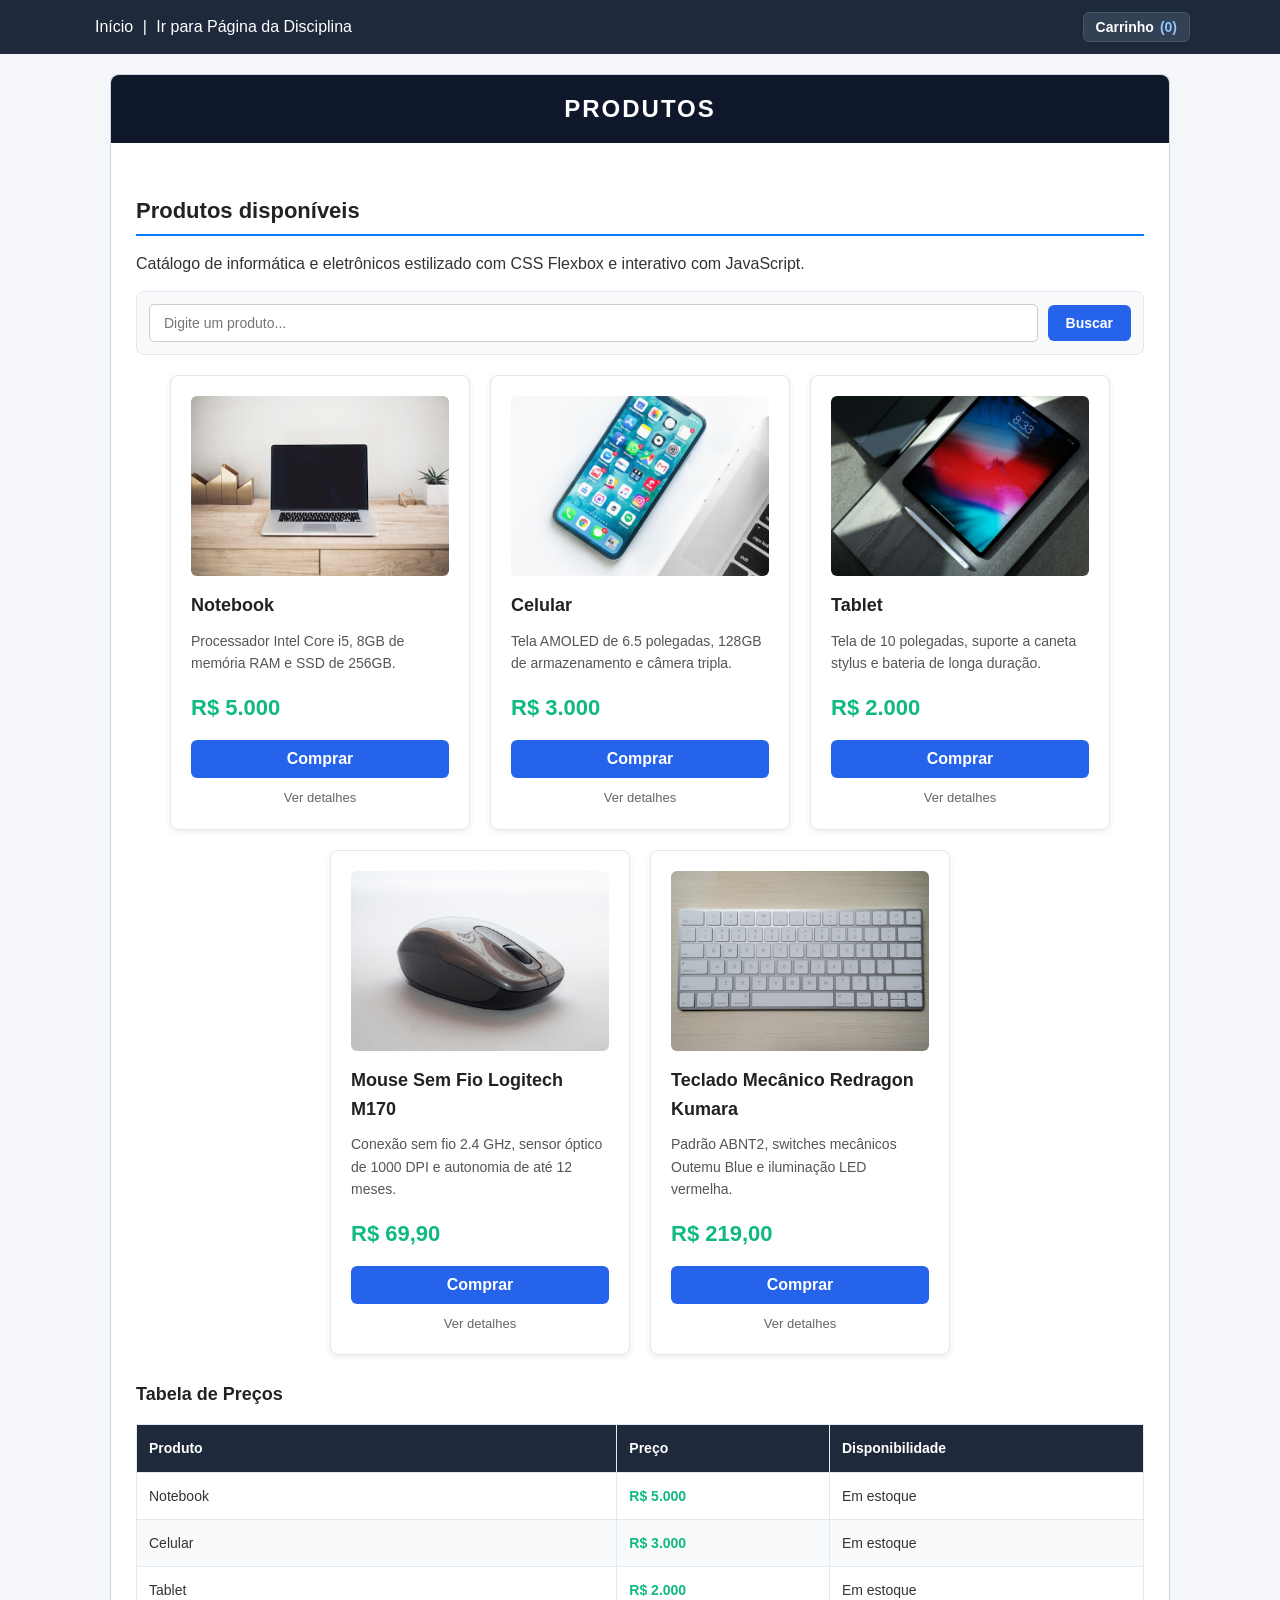
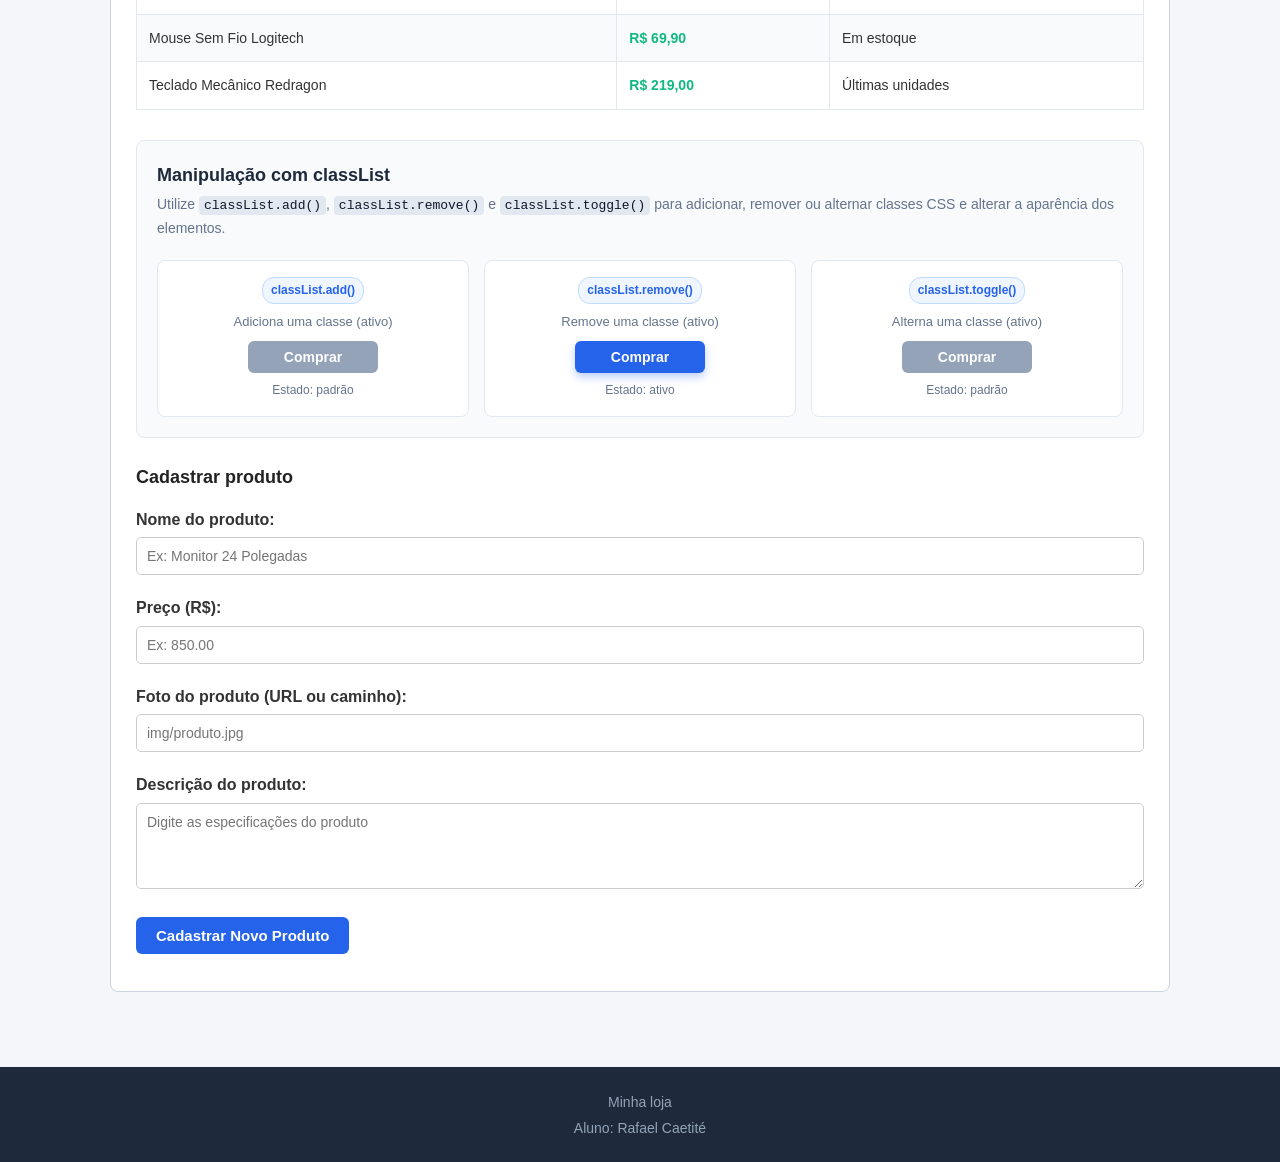
<file: produtos.html>
<!DOCTYPE html>
<html lang="pt-BR">
<head>
    <meta charset="UTF-8">
    <meta name="viewport" content="width=device-width, initial-scale=1.0">
    <title>Produtos - Minha Loja (Exercício 3)</title>
    <link rel="stylesheet" href="style.css">
</head>
<body>

    <nav>
        <div class="nav-conteudo">
            <p>
                <a href="index.html">Início</a> | 
                <a href="disciplina.html">Ir para Página da Disciplina</a>
            </p>
            <button type="button" id="btn-abrir-carrinho" class="btn-carrinho-nav" title="Abrir carrinho de compras">
                Carrinho <span id="contador-carrinho" class="contador-carrinho">(0)</span>
            </button>
        </div>
    </nav>

    <div class="container">

        <div class="ecommerce-box">
            <!-- Barra superior PRODUTOS -->
            <div class="topo-produtos">
                <h1>PRODUTOS</h1>
            </div>

            <div class="ecommerce-corpo">
                <h2>Produtos disponíveis</h2>
                <p>Catálogo de informática e eletrônicos estilizado com CSS Flexbox e interativo com JavaScript.</p>

                <!-- CAMPO DE BUSCA -->
                <div class="busca-container">
                    <div class="busca-input-wrapper">
                        <input type="text" id="campo-busca" placeholder="Digite um produto...">
                    </div>
                    <button type="button" id="btn-buscar" class="btn-buscar">Buscar</button>
                    <button type="button" id="btn-limpar-busca" class="btn-limpar-busca hidden">Limpar</button>
                </div>

                <!-- ALERTA / NOTIFICAÇÃO DO CARRINHO -->
                <div id="alerta-carrinho" class="alerta-carrinho hidden" role="alert">
                    <div class="alerta-carrinho-conteudo">
                        <span id="alerta-mensagem">Produto adicionado ao carrinho!</span>
                    </div>
                    <button type="button" id="btn-fechar-alerta" class="alerta-carrinho-fechar" aria-label="Fechar alerta">&times;</button>
                </div>

                <!-- Cards dos Produtos -->
                <div class="cards-container" id="cards-container">
                    
                    <div class="card" data-id="1" data-nome="Notebook" data-preco="5000" data-img="img/notebook.jpg" data-desc="Processador Intel Core i5, 8GB de memória RAM e SSD de 256GB.">
                        <img src="img/notebook.jpg" alt="Notebook" class="card-img">
                        <h3>Notebook</h3>
                        <p class="descricao">Processador Intel Core i5, 8GB de memória RAM e SSD de 256GB.</p>
                        <p class="preco">R$ 5.000</p>
                        <button type="button" class="btn-comprar">Comprar</button>
                        <a href="#" class="detalhes">Ver detalhes</a>
                    </div>

                    <div class="card" data-id="2" data-nome="Celular" data-preco="3000" data-img="img/celular.jpg" data-desc="Tela AMOLED de 6.5 polegadas, 128GB de armazenamento e câmera tripla.">
                        <img src="img/celular.jpg" alt="Celular" class="card-img">
                        <h3>Celular</h3>
                        <p class="descricao">Tela AMOLED de 6.5 polegadas, 128GB de armazenamento e câmera tripla.</p>
                        <p class="preco">R$ 3.000</p>
                        <button type="button" class="btn-comprar">Comprar</button>
                        <a href="#" class="detalhes">Ver detalhes</a>
                    </div>

                    <div class="card" data-id="3" data-nome="Tablet" data-preco="2000" data-img="img/tablet.jpg" data-desc="Tela de 10 polegadas, suporte a caneta stylus e bateria de longa duração.">
                        <img src="img/tablet.jpg" alt="Tablet" class="card-img">
                        <h3>Tablet</h3>
                        <p class="descricao">Tela de 10 polegadas, suporte a caneta stylus e bateria de longa duração.</p>
                        <p class="preco">R$ 2.000</p>
                        <button type="button" class="btn-comprar">Comprar</button>
                        <a href="#" class="detalhes">Ver detalhes</a>
                    </div>

                    <div class="card" data-id="4" data-nome="Mouse Sem Fio Logitech M170" data-preco="69.90" data-img="img/mouse.jpg" data-desc="Conexão sem fio 2.4 GHz, sensor óptico de 1000 DPI e autonomia de até 12 meses.">
                        <img src="img/mouse.jpg" alt="Mouse Sem Fio Logitech" class="card-img">
                        <h3>Mouse Sem Fio Logitech M170</h3>
                        <p class="descricao">Conexão sem fio 2.4 GHz, sensor óptico de 1000 DPI e autonomia de até 12 meses.</p>
                        <p class="preco">R$ 69,90</p>
                        <button type="button" class="btn-comprar">Comprar</button>
                        <a href="#" class="detalhes">Ver detalhes</a>
                    </div>

                    <div class="card" data-id="5" data-nome="Teclado Mecânico Redragon Kumara" data-preco="219.00" data-img="img/teclado.jpg" data-desc="Padrão ABNT2, switches mecânicos Outemu Blue e iluminação LED vermelha.">
                        <img src="img/teclado.jpg" alt="Teclado Mecânico Redragon" class="card-img">
                        <h3>Teclado Mecânico Redragon Kumara</h3>
                        <p class="descricao">Padrão ABNT2, switches mecânicos Outemu Blue e iluminação LED vermelha.</p>
                        <p class="preco">R$ 219,00</p>
                        <button type="button" class="btn-comprar">Comprar</button>
                        <a href="#" class="detalhes">Ver detalhes</a>
                    </div>

                </div>

                <!-- Mensagem de busca sem resultados -->
                <div id="busca-sem-resultados" class="sem-resultados hidden">
                    <p>Nenhum produto encontrado para a sua busca.</p>
                    <button type="button" id="btn-reset-busca" class="btn-modal-secundario" style="margin-top: 10px;">Ver todos os produtos</button>
                </div>

                <h3 style="margin-top: 25px;">Tabela de Preços</h3>
                <div class="tabela-container">
                    <table>
                        <thead>
                            <tr>
                                <th>Produto</th>
                                <th>Preço</th>
                                <th>Disponibilidade</th>
                            </tr>
                        </thead>
                        <tbody>
                            <tr>
                                <td>Notebook</td>
                                <td><strong style="color: #10b981;">R$ 5.000</strong></td>
                                <td>Em estoque</td>
                            </tr>
                            <tr>
                                <td>Celular</td>
                                <td><strong style="color: #10b981;">R$ 3.000</strong></td>
                                <td>Em estoque</td>
                            </tr>
                            <tr>
                                <td>Tablet</td>
                                <td><strong style="color: #10b981;">R$ 2.000</strong></td>
                                <td>Em estoque</td>
                            </tr>
                            <tr>
                                <td>Mouse Sem Fio Logitech</td>
                                <td><strong style="color: #10b981;">R$ 69,90</strong></td>
                                <td>Em estoque</td>
                            </tr>
                            <tr>
                                <td>Teclado Mecânico Redragon</td>
                                <td><strong style="color: #10b981;">R$ 219,00</strong></td>
                                <td>Últimas unidades</td>
                            </tr>
                        </tbody>
                    </table>
                </div>

                <!-- SEÇÃO DE INTERAÇÃO VISUAL COM classList -->
                <div class="secao-classlist">
                    <div class="classlist-cabecalho">
                        <div>
                            <h3>Manipulação com classList</h3>
                            <p>Utilize <code>classList.add()</code>, <code>classList.remove()</code> e <code>classList.toggle()</code> para adicionar, remover ou alternar classes CSS e alterar a aparência dos elementos.</p>
                        </div>
                    </div>

                    <div class="classlist-demos">
                        <div class="demo-item">
                            <span class="badge-metodo">classList.add()</span>
                            <p class="demo-descricao">Adiciona uma classe (ativo)</p>
                            <button type="button" id="btn-demo-add" class="btn-demo">Comprar</button>
                            <span class="demo-status" id="status-demo-add">Estado: padrão</span>
                        </div>

                        <div class="demo-item">
                            <span class="badge-metodo">classList.remove()</span>
                            <p class="demo-descricao">Remove uma classe (ativo)</p>
                            <button type="button" id="btn-demo-remove" class="btn-demo ativo">Comprar</button>
                            <span class="demo-status" id="status-demo-remove">Estado: ativo</span>
                        </div>

                        <div class="demo-item">
                            <span class="badge-metodo">classList.toggle()</span>
                            <p class="demo-descricao">Alterna uma classe (ativo)</p>
                            <button type="button" id="btn-demo-toggle" class="btn-demo">Comprar</button>
                            <span class="demo-status" id="status-demo-toggle">Estado: padrão</span>
                        </div>
                    </div>
                </div>

                <h3 style="margin-top: 25px;">Cadastrar produto</h3>
                <form action="#" method="post">
                    <p>
                        <label for="nome">Nome do produto:</label>
                        <input type="text" id="nome-prod" name="nome" placeholder="Ex: Monitor 24 Polegadas" required>
                    </p>
                    <p>
                        <label for="preco">Preço (R$):</label>
                        <input type="number" id="preco-prod" name="preco" step="0.01" placeholder="Ex: 850.00" required>
                    </p>
                    <p>
                        <label for="foto">Foto do produto (URL ou caminho):</label>
                        <input type="text" id="foto-prod" name="foto" placeholder="img/produto.jpg" required>
                    </p>
                    <p>
                        <label for="descricao">Descrição do produto:</label>
                        <textarea id="desc-prod" name="descricao" rows="4" placeholder="Digite as especificações do produto"></textarea>
                    </p>
                    <p>
                        <button type="submit">Cadastrar Novo Produto</button>
                    </p>
                </form>

            </div>
        </div>

    </div>

    <!-- MODAL DO CARRINHO (Adicionar produtos no carrinho com modal) -->
    <div id="modal-carrinho" class="modal-overlay hidden" role="dialog" aria-modal="true" aria-labelledby="titulo-modal">
        <div class="modal-caixa">
            <div class="modal-cabecalho">
                <h3 id="titulo-modal">Meu Carrinho de Compras</h3>
                <button type="button" id="btn-fechar-modal" class="btn-fechar-modal" aria-label="Fechar">&times;</button>
            </div>

            <div class="modal-corpo">
                <div id="itens-carrinho" class="carrinho-lista">
                    <!-- Itens renderizados dinamicamente pelo JavaScript -->
                </div>
                
                <div id="carrinho-vazio" class="carrinho-vazio-msg hidden">
                    <p><strong>Seu carrinho está vazio.</strong></p>
                    <p style="margin-top: 5px;">Clique no botão "Comprar" dos produtos para adicioná-los!</p>
                </div>
            </div>

            <div class="modal-rodape">
                <div class="carrinho-total">
                    <span>Total da Compra:</span>
                    <strong id="total-carrinho">R$ 0,00</strong>
                </div>
                <div class="modal-botoes">
                    <button type="button" id="btn-limpar-carrinho" class="btn-modal-secundario">Limpar Carrinho</button>
                    <button type="button" id="btn-continuar-comprando" class="btn-modal-secundario">Continuar Comprando</button>
                    <button type="button" id="btn-finalizar-compra" class="btn-modal-primario">Finalizar Compra</button>
                </div>
            </div>
        </div>
    </div>

    <footer>
        <p>Minha loja</p>
        <p>Aluno: Rafael Caetité</p>
    </footer>

    <!-- SCRIPT JAVASCRIPT -->
    <script src="app.js"></script>
</body>
</html>
</file>
<file: style.css>
/* --- Exercício 3 - JavaScript (INF 321 - UFV)
   Base: Exercício 1 (HTML) e Exercício 2 (CSS)
   Aluno: Rafael Caetité
   Professor: Lucas Vegi --- */

/* ---------------------------------------------------------
   ESTILOS GERAIS DA PÁGINA 
   --------------------------------------------------------- */
* {
    box-sizing: border-box;
    margin: 0;
    padding: 0;
}

body {
    font-family: Arial, Helvetica, sans-serif;
    background-color: #f4f6f9;
    color: #333333;
    line-height: 1.6;
}

.container {
    max-width: 1100px;
    margin: 0 auto;
    padding: 20px;
}

/* Tipografia */
h1 {
    font-size: 28px;
    margin-bottom: 10px;
    color: #1a1a1a;
}

h2 {
    font-size: 22px;
    margin-top: 25px;
    margin-bottom: 15px;
    color: #222222;
    border-bottom: 2px solid #007bff;
    padding-bottom: 5px;
}

h3 {
    font-size: 18px;
    margin-bottom: 8px;
    color: #222222;
}

p {
    margin-bottom: 12px;
}

hr {
    border: 0;
    border-top: 1px solid #dddddd;
    margin: 30px 0;
}

/* Links */
a {
    color: #007bff;
    text-decoration: none;
}

a:hover {
    text-decoration: underline;
}

/* Imagens */
img {
    max-width: 100%;
    height: auto;
    display: block;
}

/* Barra de navegação */
nav {
    background-color: #1e293b;
    padding: 12px 20px;
    position: sticky;
    top: 0;
    z-index: 100;
}

.nav-conteudo {
    max-width: 1100px;
    margin: 0 auto;
    display: flex;
    align-items: center;
    justify-content: space-between;
    flex-wrap: wrap;
    gap: 10px;
}

nav p {
    margin: 0;
    color: #ffffff;
}

nav a {
    color: #ffffff;
    margin: 0 5px;
}

nav a:hover {
    color: #93c5fd;
}

/* Botão do carrinho na barra de navegação */
.btn-carrinho-nav {
    background-color: #334155;
    color: #ffffff;
    border: 1px solid #475569;
    border-radius: 6px;
    padding: 6px 12px;
    font-size: 14px;
    font-weight: bold;
    cursor: pointer;
    display: inline-flex;
    align-items: center;
    gap: 6px;
    transition: background-color 0.2s;
}

.btn-carrinho-nav:hover {
    background-color: #475569;
}

.contador-carrinho {
    color: #93c5fd;
}

/* Cabeçalho da página */
header {
    background-color: #ffffff;
    border: 1px solid #e2e8f0;
    border-radius: 8px;
    padding: 25px;
    margin-bottom: 25px;
}

/* Seções de conteúdo */
section {
    background-color: #ffffff;
    border: 1px solid #e2e8f0;
    border-radius: 8px;
    padding: 25px;
    margin-bottom: 25px;
}

/* --- CARDS DE PRODUTOS NO E-COMMERCE --- */

/* Barra superior com cabeçalho PRODUTOS */
.topo-produtos {
    background-color: #0f172a;
    color: #ffffff;
    padding: 15px;
    border-radius: 8px 8px 0 0;
    text-align: center;
}

.topo-produtos h1,
.topo-produtos h2 {
    color: #ffffff;
    font-size: 24px;
    letter-spacing: 2px;
    margin: 0;
    border: none;
    padding: 0;
}

.ecommerce-box {
    background-color: #ffffff;
    border: 1px solid #cbd5e1;
    border-radius: 8px;
    margin-bottom: 25px;
}

.ecommerce-corpo {
    padding: 25px;
}

/* Container flexbox para os cards */
.cards-container {
    display: flex;
    flex-direction: row;
    justify-content: center;
    flex-wrap: wrap;
    gap: 20px;
    margin-top: 20px;
    margin-bottom: 20px;
}

/* Card individual  */
.card {
    background-color: #ffffff;
    border: 1px solid #e2e8f0;
    border-radius: 8px;
    box-shadow: 0 2px 6px rgba(0, 0, 0, 0.08);
    padding: 20px;
    width: 300px;
    display: flex;
    flex-direction: column;
    justify-content: space-between;
    transition: transform 0.2s, box-shadow 0.2s;
}

.card:hover {
    transform: translateY(-4px);
    box-shadow: 0 6px 12px rgba(0, 0, 0, 0.12);
}

.card-img {
    width: 100%;
    height: 180px;
    object-fit: cover;
    border-radius: 6px;
    margin-bottom: 15px;
}

.card h3 {
    font-size: 18px;
    margin-bottom: 10px;
}

.card p.descricao {
    font-size: 14px;
    color: #555555;
    flex-grow: 1;
    margin-bottom: 15px;
}

/* Preço em verde  */
.card p.preco {
    color: #10b981;
    font-size: 22px;
    font-weight: bold;
    margin-bottom: 15px;
}

/* Botão azul Comprar  */
.btn-comprar {
    background-color: #2563eb;
    color: #ffffff;
    border: none;
    border-radius: 6px;
    padding: 10px 16px;
    font-size: 16px;
    font-weight: bold;
    cursor: pointer;
    width: 100%;
    text-align: center;
    transition: background-color 0.2s, transform 0.1s;
}

.btn-comprar:hover {
    background-color: #1d4ed8;
}

.btn-comprar:active {
    transform: scale(0.98);
}

.card a.detalhes {
    display: block;
    text-align: center;
    font-size: 13px;
    color: #666666;
    margin-top: 10px;
}

/* --- FORMULÁRIOS --- */
form {
    margin-top: 15px;
}

label {
    display: block;
    font-weight: bold;
    margin-bottom: 5px;
    color: #333333;
}

input[type="text"],
input[type="number"],
input[type="email"],
select,
textarea {
    width: 100%;
    padding: 10px;
    border: 1px solid #cccccc;
    border-radius: 5px;
    font-size: 14px;
    font-family: inherit;
    margin-bottom: 8px;
    transition: border-color 0.2s, box-shadow 0.2s;
}

input:focus,
select:focus,
textarea:focus {
    outline: none;
    border-color: #2563eb;
    box-shadow: 0 0 0 3px rgba(37, 99, 235, 0.15);
}

button[type="submit"] {
    background-color: #2563eb;
    color: #ffffff;
    border: none;
    border-radius: 6px;
    padding: 10px 20px;
    font-size: 15px;
    font-weight: bold;
    cursor: pointer;
    transition: background-color 0.2s;
}

button[type="submit"]:hover {
    background-color: #1d4ed8;
}

/* --- TABELA --- */
.tabela-container {
    width: 100%;
    overflow-x: auto;
    margin-top: 15px;
    margin-bottom: 15px;
}

table {
    width: 100%;
    border-collapse: collapse;
    background-color: #ffffff;
}

th, td {
    border: 1px solid #e2e8f0;
    padding: 12px;
    text-align: left;
    font-size: 14px;
}

th {
    background-color: #1e293b;
    color: #ffffff;
    font-weight: bold;
}

tr:nth-child(even) {
    background-color: #f8fafc;
}

tr:hover {
    background-color: #f1f5f9;
}

/* Listas */
ul, ol {
    margin-left: 20px;
    margin-bottom: 15px;
}

li {
    margin-bottom: 6px;
}

/* Rodapé */
footer {
    background-color: #1e293b;
    color: #94a3b8;
    text-align: center;
    padding: 20px;
    margin-top: 30px;
    font-size: 14px;
}

footer p {
    margin: 4px 0;
}

/* --- Componentes e Interatividade --- */

/* Utilitário para ocultar elementos */
.hidden {
    display: none !important;
}

/* Campo de Busca */
.busca-container {
    display: flex;
    align-items: center;
    gap: 10px;
    margin-top: 15px;
    margin-bottom: 20px;
    background: #f8fafc;
    border: 1px solid #e2e8f0;
    border-radius: 8px;
    padding: 12px;
}

.busca-input-wrapper {
    position: relative;
    flex: 1;
    display: flex;
    align-items: center;
}

.busca-input-wrapper input {
    margin-bottom: 0 !important;
    padding: 10px 14px !important;
}

.btn-buscar {
    background-color: #2563eb;
    color: #ffffff;
    border: none;
    border-radius: 6px;
    padding: 10px 18px;
    font-size: 14px;
    font-weight: bold;
    cursor: pointer;
    transition: background-color 0.2s;
    white-space: nowrap;
}

.btn-buscar:hover {
    background-color: #1d4ed8;
}

.btn-limpar-busca {
    background-color: #e2e8f0;
    color: #334155;
    border: none;
    border-radius: 6px;
    padding: 10px 14px;
    font-size: 14px;
    font-weight: bold;
    cursor: pointer;
    transition: background-color 0.2s;
}

.btn-limpar-busca:hover {
    background-color: #cbd5e1;
}

.sem-resultados {
    text-align: center;
    padding: 30px;
    background-color: #f8fafc;
    border: 1px dashed #cbd5e1;
    border-radius: 8px;
    color: #64748b;
    margin: 20px 0;
}

/* Alerta / Notificação do Carrinho */
.alerta-carrinho {
    background-color: #ecfdf5;
    border: 1px solid #a7f3d0;
    color: #065f46;
    padding: 12px 18px;
    border-radius: 6px;
    display: flex;
    align-items: center;
    justify-content: space-between;
    margin-bottom: 20px;
    font-weight: 500;
    font-size: 15px;
    animation: fadeIn 0.3s ease;
}

.alerta-carrinho-conteudo {
    display: flex;
    align-items: center;
    gap: 8px;
}

.alerta-carrinho-fechar {
    background: none;
    border: none;
    font-size: 20px;
    color: #065f46;
    cursor: pointer;
    opacity: 0.7;
    line-height: 1;
}

.alerta-carrinho-fechar:hover {
    opacity: 1;
}

/* Validação do Formulário */
.campo-invalido {
    border-color: #ef4444 !important;
    background-color: #fef2f2 !important;
}

.campo-invalido:focus {
    box-shadow: 0 0 0 3px rgba(239, 68, 68, 0.2) !important;
}

.msg-erro {
    display: none;
    color: #dc2626;
    font-size: 12px;
    font-weight: bold;
    margin-top: -4px;
    margin-bottom: 12px;
}

.msg-erro.visivel {
    display: block;
}

.form-sucesso {
    background-color: #ecfdf5;
    border: 1px solid #a7f3d0;
    color: #065f46;
    padding: 12px;
    border-radius: 6px;
    margin-top: 15px;
    font-weight: bold;
    text-align: center;
}

/* Demonstração com classList */
.secao-classlist {
    background-color: #f8fafc;
    border: 1px solid #e2e8f0;
    border-radius: 8px;
    padding: 20px;
    margin-top: 30px;
    margin-bottom: 20px;
}

.classlist-cabecalho {
    margin-bottom: 20px;
}

.classlist-cabecalho h3 {
    margin: 0 0 4px 0;
    color: #1e293b;
}

.classlist-cabecalho p {
    margin: 0;
    font-size: 14px;
    color: #64748b;
}

.classlist-cabecalho code {
    background-color: #e2e8f0;
    padding: 2px 5px;
    border-radius: 4px;
    font-family: monospace;
    font-size: 13px;
    color: #0f172a;
}

.classlist-demos {
    display: grid;
    grid-template-columns: repeat(auto-fit, minmax(220px, 1fr));
    gap: 15px;
}

.demo-item {
    background-color: #ffffff;
    border: 1px solid #e2e8f0;
    border-radius: 8px;
    padding: 16px;
    text-align: center;
    display: flex;
    flex-direction: column;
    align-items: center;
    gap: 8px;
}

.badge-metodo {
    font-size: 12px;
    font-weight: bold;
    color: #2563eb;
    background-color: #eff6ff;
    border: 1px solid #bfdbfe;
    padding: 3px 8px;
    border-radius: 12px;
}

.demo-descricao {
    font-size: 13px;
    color: #64748b;
    margin: 0;
}

.btn-demo {
    background-color: #94a3b8;
    color: #ffffff;
    border: none;
    border-radius: 6px;
    padding: 8px 18px;
    font-size: 14px;
    font-weight: bold;
    cursor: pointer;
    width: 130px;
    transition: background-color 0.2s, box-shadow 0.2s;
}

/* Classe dinâmica adicionada via classList */
.btn-demo.ativo {
    background-color: #2563eb !important;
    box-shadow: 0 4px 8px rgba(37, 99, 235, 0.3);
}

.demo-status {
    font-size: 12px;
    color: #64748b;
}

/* --- MODAL DO CARRINHO (Adicionar produtos no carrinho com modal) --- */
.modal-overlay {
    position: fixed;
    top: 0;
    left: 0;
    width: 100%;
    height: 100%;
    background-color: rgba(15, 23, 42, 0.65);
    display: flex;
    align-items: center;
    justify-content: center;
    z-index: 1000;
    padding: 15px;
    animation: fadeIn 0.2s ease;
}

.modal-caixa {
    background-color: #ffffff;
    border-radius: 8px;
    max-width: 550px;
    width: 100%;
    max-height: 90vh;
    display: flex;
    flex-direction: column;
    box-shadow: 0 10px 25px rgba(0, 0, 0, 0.25);
    overflow: hidden;
    animation: slideDown 0.2s ease;
}

.modal-cabecalho {
    background-color: #0f172a;
    color: #ffffff;
    padding: 15px 20px;
    display: flex;
    align-items: center;
    justify-content: space-between;
}

.modal-cabecalho h3 {
    color: #ffffff;
    margin: 0;
    font-size: 18px;
}

.btn-fechar-modal {
    background: none;
    border: none;
    color: #ffffff;
    font-size: 24px;
    cursor: pointer;
    line-height: 1;
    opacity: 0.8;
}

.btn-fechar-modal:hover {
    opacity: 1;
}

.modal-corpo {
    padding: 20px;
    overflow-y: auto;
    max-height: 380px;
}

.carrinho-lista {
    display: flex;
    flex-direction: column;
    gap: 12px;
}

.item-carrinho {
    display: flex;
    align-items: center;
    justify-content: space-between;
    padding-bottom: 12px;
    border-bottom: 1px solid #e2e8f0;
    gap: 10px;
}

.item-carrinho-detalhes {
    display: flex;
    align-items: center;
    gap: 12px;
    flex: 1;
}

.item-carrinho-img {
    width: 45px;
    height: 45px;
    object-fit: cover;
    border-radius: 4px;
    border: 1px solid #e2e8f0;
}

.item-carrinho-nome {
    font-weight: bold;
    font-size: 14px;
    margin: 0;
}

.item-carrinho-unitario {
    font-size: 12px;
    color: #64748b;
    margin: 0;
}

.item-carrinho-acoes {
    display: flex;
    align-items: center;
    gap: 10px;
}

.controles-quantidade {
    display: flex;
    align-items: center;
    border: 1px solid #cbd5e1;
    border-radius: 4px;
    overflow: hidden;
}

.btn-qtd {
    background-color: #f1f5f9;
    border: none;
    width: 26px;
    height: 26px;
    font-weight: bold;
    cursor: pointer;
}

.btn-qtd:hover {
    background-color: #e2e8f0;
}

.qtd-valor {
    padding: 0 8px;
    font-size: 13px;
    font-weight: bold;
}

.item-carrinho-subtotal {
    font-weight: bold;
    color: #10b981;
    font-size: 14px;
    min-width: 80px;
    text-align: right;
}

.btn-remover-item {
    background: none;
    border: none;
    color: #ef4444;
    font-size: 18px;
    cursor: pointer;
    padding: 2px 6px;
}

.btn-remover-item:hover {
    color: #b91c1c;
}

.carrinho-vazio-msg {
    text-align: center;
    padding: 30px 10px;
    color: #64748b;
}

.modal-rodape {
    background-color: #f8fafc;
    border-top: 1px solid #e2e8f0;
    padding: 16px 20px;
}

.carrinho-total {
    display: flex;
    justify-content: space-between;
    align-items: center;
    font-size: 16px;
    margin-bottom: 15px;
}

.carrinho-total strong {
    font-size: 20px;
    color: #10b981;
}

.modal-botoes {
    display: flex;
    justify-content: flex-end;
    gap: 10px;
    flex-wrap: wrap;
}

.btn-modal-secundario {
    background-color: #e2e8f0;
    color: #1e293b;
    border: none;
    border-radius: 6px;
    padding: 8px 14px;
    font-size: 14px;
    font-weight: bold;
    cursor: pointer;
}

.btn-modal-secundario:hover {
    background-color: #cbd5e1;
}

.btn-modal-primario {
    background-color: #2563eb;
    color: #ffffff;
    border: none;
    border-radius: 6px;
    padding: 8px 16px;
    font-size: 14px;
    font-weight: bold;
    cursor: pointer;
}

.btn-modal-primario:hover {
    background-color: #1d4ed8;
}

/* --- ANIMAÇÕES & RESPONSIVIDADE --- */
@keyframes fadeIn {
    from { opacity: 0; }
    to { opacity: 1; }
}

@keyframes slideDown {
    from {
        opacity: 0;
        transform: translateY(-15px);
    }
    to {
        opacity: 1;
        transform: translateY(0);
    }
}

@media (max-width: 768px) {
    .container {
        padding: 10px;
    }

    .nav-conteudo {
        flex-direction: column;
        align-items: flex-start;
    }

    /* Cards empilhados no celular  */
    .cards-container {
        flex-direction: column;
        align-items: center;
    }

    .card {
        width: 100%;
        max-width: 320px;
    }

    header, section {
        padding: 15px;
    }

    h1 {
        font-size: 22px;
    }

    h2 {
        font-size: 18px;
    }

    .busca-container {
        flex-direction: column;
        align-items: stretch;
    }

    .classlist-demos {
        grid-template-columns: 1fr;
    }
}
</file>
